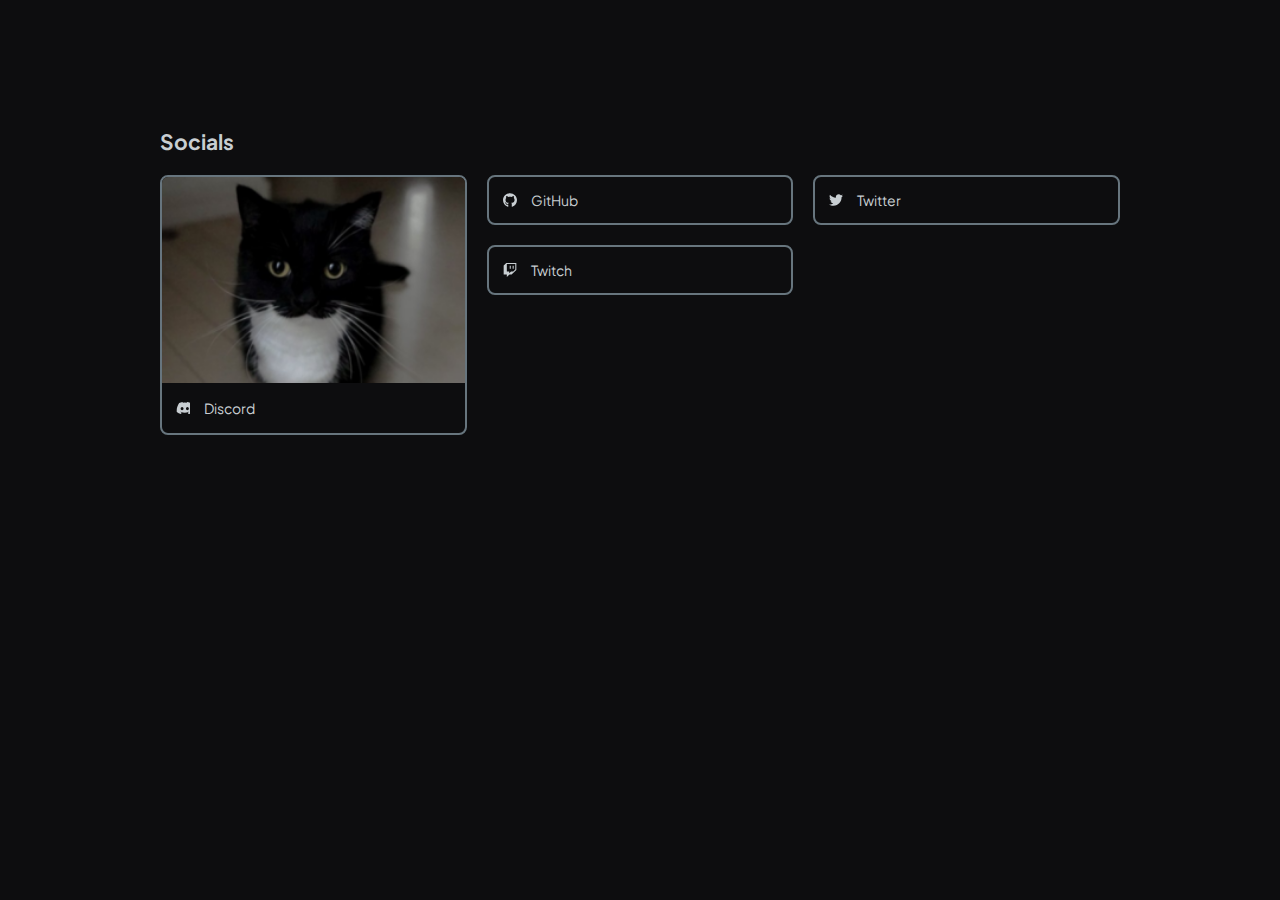
<file: socials/index.html>
<html lang="en">
    <head>
        <meta charset="UTF-8">
        <meta name="viewport" content="width=device-width, initial-scale=1.0">
        <meta http-equiv="X-UA-Compatible" content="ie=edge">
        <title>@Toon</title>
        <meta name="description" content="literally me">
        <meta property="og:title" content="@Toon"/>
        <meta property="og:description" content="literally me"/>
        <meta property="og:image" content="assets/uni.png"/>
        <link rel="icon" type="image/png" href="assets/uni.png"/>
        <link rel="image_src" href="assets/uni.png">
        <link rel="stylesheet" href="style.css">
    </head>
    <body>
        <main>
            <h1>Socials</h1>
            <section id="socials" class="link-grid">
                <!-- shut up the discord svg is having a stroke -->
                <a href="discord://discord.com/users/712521210302300161" class="link-showcase" style="--link-icon: url(assets/discord.svg); --link-colour: #6776fd;" target="_blank">
                    <div class="background" style="--image: url(assets/uni.png);"></div>
                    <p class="link-text">Discord</p>
                </a>
                <a href="https://github.com/Toon-arch" class="link-single" style="--link-icon: url(assets/github.svg); --link-colour: #FF8822;" target="_blank">
                    <p class="link-text">GitHub</p>
                </a>
                <a href="https://twitter.com/Toonarch_" class="link-single" style="--link-icon: url(assets/twitter.svg); --link-colour: #4CBCFF;" target="_blank">
                    <p class="link-text">Twitter</p>
                </a>
                <a href="https://www.twitch.tv/toonarchwastaken" class="link-single" style="--link-icon: url(assets/twitch.svg); --link-colour: #b46fc9;" target="_blank">
                    <p class="link-text">Twitch</p>
                </a>
            </section>
        </main>
    </body>
</html>
</file>
<file: socials/style.css>
@import url("https://fonts.googleapis.com/css2?family=Plus+Jakarta+Sans:wght@400;700&display=swap");

* {
	margin: 0;
	padding: 0;
	box-sizing: border-box;
}

:root {
	--light-grey: #C8CED2;
	--mid-grey: #919BA1;
	--dark-grey: #67757E;
	--black: #0d0d0f;
	--accent: #1EEBB0;
}

body {
	font-family: "Plus Jakarta Sans", Helvetica, Arial, sans-serif;
	font-weight: 400;
	font-size: 0.875rem;

	background-color: var(--black);
	color: var(--light-grey);

	width: calc(100% - 2rem);
	max-width: 60rem;
	margin: 6rem auto;
}

@media screen and (max-width: 30rem) {
	body {
		width: 100%;
	}
}

header {
	margin-bottom: 1.25rem;
}

header > img {
	height: 4rem;
}

main {
	display: flex;
	flex-direction: column;
	gap: 1.25rem;
}

h1 {
	font-size: inherit;
	font-weight: 700;
	font-size: 1.5em;
	margin-top: 2rem;
}

a {
	text-decoration: none;
	color: inherit;
}

.link-grid {
	display: grid;
	grid-template-columns: repeat(3, 1fr);
	grid-auto-rows: 3.125rem;
	gap: 1.25rem;
}

@media screen and (max-width: 50rem) {
	.link-grid {
		grid-template-columns: repeat(2, 1fr);
	}
}

@media screen and (max-width: 30rem) {
	.link-grid {
		grid-template-columns: 1fr;
	}
}

.link-grid .link-text {
	display: flex;
	align-items: center;
	padding: 0.875rem;
	gap: 0.875rem;
	height: 3.125rem;
}

.link-grid .link-text::before {
	content: "";
	background-color: currentColor;
	width: 0.875rem;
	height: 0.875rem;

	-webkit-mask-image: var(--link-icon);
	mask-image: var(--link-icon);
	-webkit-mask-size: cover;
	mask-size: cover;
}

.link-grid > .link-showcase {
	display: flex;
	flex-direction: column;
	grid-row-end: span 4;

	background-color: var(--black);
	color: var(--light-grey);
	border: 2px solid var(--dark-grey);
	border-radius: 0.5rem;

	overflow: hidden;

	transition: background-color 0.2s ease, color 0.2s ease, border-color 0.2s ease, transform 0.05s ease;
}

.link-grid > .link-showcase.link-showcase-large {
	grid-column-end: span 2;
}

@media screen and (max-width: 30rem) {
	.link-grid > .link-showcase.link-showcase-large {
		grid-column-end: span 1;
	}
}

.link-grid > .link-showcase:hover {
	background-color: var(--link-colour);
	color: var(--black);
	border-color: var(--link-colour);
}

.link-grid > .link-showcase:active {
	transform: scale(0.95);
}

.link-grid > .link-showcase > .link-text {
	transition: transform 0.2s ease;
}

.link-grid > .link-showcase:hover > .link-text {
	transform: translateY(-3.125rem);
}

.link-grid > .link-showcase > .background {
	width: 100%;
	flex-grow: 1;
	background-image: var(--image);
	background-size: cover;
	background-position: center;

	transition: opacity 0.2s ease, transform 0.2s ease;
}

.link-grid > .link-showcase:hover > .background {
	opacity: 0.5;
	transform: translateY(-3.125rem);
}

.link-grid > .link-single {
	display: flex;
	flex-direction: column;

	background-color: var(--black);
	color: var(--light-grey);
	border: 2px solid var(--dark-grey);
	border-radius: 0.5rem;

	transition: background-color 0.2s ease, color 0.2s ease, border-color 0.2s ease, transform 0.05s ease, padding 0.2s ease;
}

.link-grid > .link-single:hover {
	background-color: var(--link-colour);
	color: var(--black);
	border-color: var(--link-colour);
	padding-left: 0.875rem;
}

.link-grid > .link-single:active {
	transform: scale(0.95);
}
</file>
